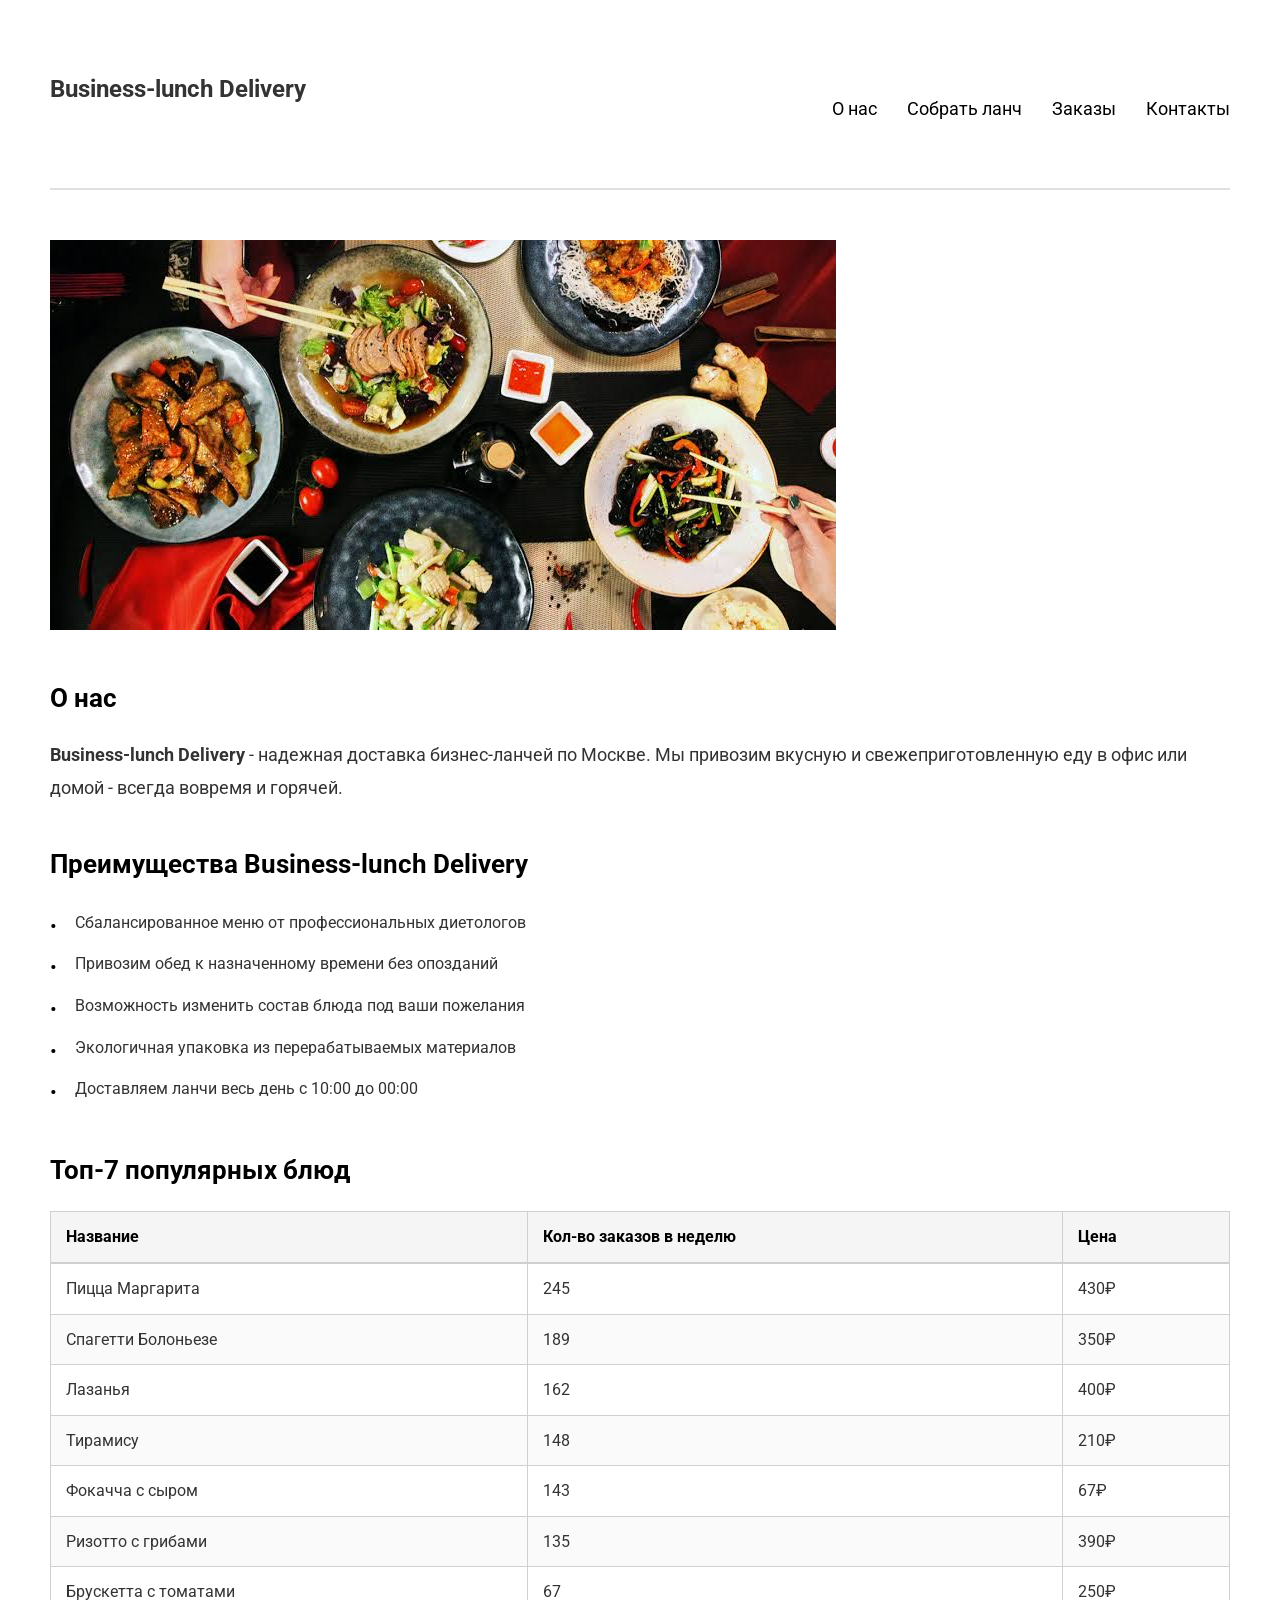
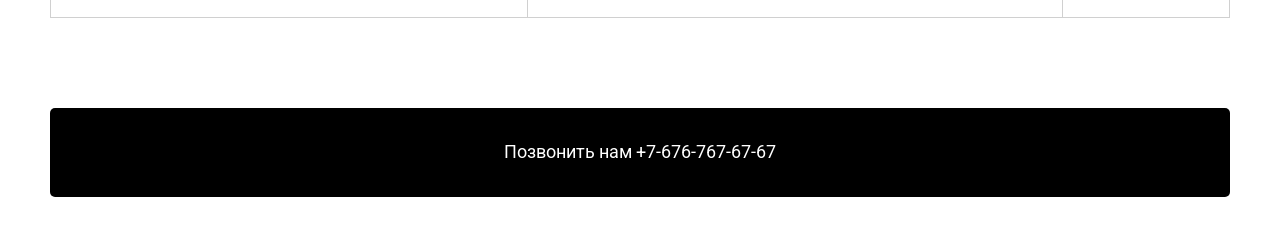
<file: Лабораторная: 1 - Батин Николай 251-372/index.html>
<!DOCTYPE html>
<html lang="ru">
<head>
    <meta charset="UTF-8">
    <meta name="author" content="Батин Николай">
    <meta name="description" content="Доставка бизнес-ланчей в Москве">
    <title>Business-lunch Delivery</title>
    <link rel="stylesheet" href="style.css">
</head>

<body>
    <header>
        <section id="logo">
            <h1>Business-lunch Delivery</h1>
        </section>
        <nav>
            <a href="#about">О нас</a>
            <a href="#">Собрать ланч</a>
            <a href="#">Заказы</a>
            <a href="#contacts">Контакты</a>
        </nav>
    </header>

    <main>
        <section id="image">
            <img src="lunch.png" alt="">
        </section>
        <section id="about">
            <h2>О нас</h2>
            <p><b>Business-lunch Delivery</b> - надежная доставка бизнес-ланчей по Москве. Мы привозим вкусную и свежеприготовленную еду в офис или домой - всегда вовремя и горячей.</p>
        </section>

        <section id="benefits">
            <h2>Преимущества Business-lunch Delivery</h2>
            <ul>
                <li>Сбалансированное меню от профессиональных диетологов</li>
                <li>Привозим обед к назначенному времени без опозданий</li>
                <li>Возможность изменить состав блюда под ваши пожелания</li>
                <li>Экологичная упаковка из перерабатываемых материалов</li>
                <li>Доставляем ланчи весь день с 10:00 до 00:00</li>
            </ul>
        </section>

        <section id="menu">
            <h2>Топ-7 популярных блюд</h2>
            <table>
                <thead>
                    <tr>
                        <th>Название</th>
                        <th>Кол-во заказов в неделю</th>
                        <th>Цена</th>
                    </tr>
                </thead>
                <tbody>
                    <tr>
                        <td>Пицца Маргарита</td>
                        <td>245</td>
                        <td>430₽</td>
                    </tr>
                    <tr>
                        <td>Спагетти Болоньезе</td>
                        <td>189</td>
                        <td>350₽</td>
                    </tr>
                    <tr>
                        <td>Лазанья</td>
                        <td>162</td>
                        <td>400₽</td>
                    </tr>
                    <tr>
                        <td>Тирамису</td>
                        <td>148</td>
                        <td>210₽</td>
                    </tr>
                    <tr>
                        <td>Фокачча с сыром</td>
                        <td>143</td>
                        <td>67₽</td>
                    </tr>
                    <tr>
                        <td>Ризотто с грибами</td>
                        <td>135</td>
                        <td>390₽</td>
                    </tr>
                    <tr>
                        <td>Брускетта с томатами</td>
                        <td>67</td>
                        <td>250₽</td>
                    </tr>
                </tbody>
            </table>
        </section>
    </main>

    <footer id="contacts">
        <p>Позвонить нам <a href="tel:+76767676767">+7-676-767-67-67</a></p>
    </footer>
</body>
</html>
</file>
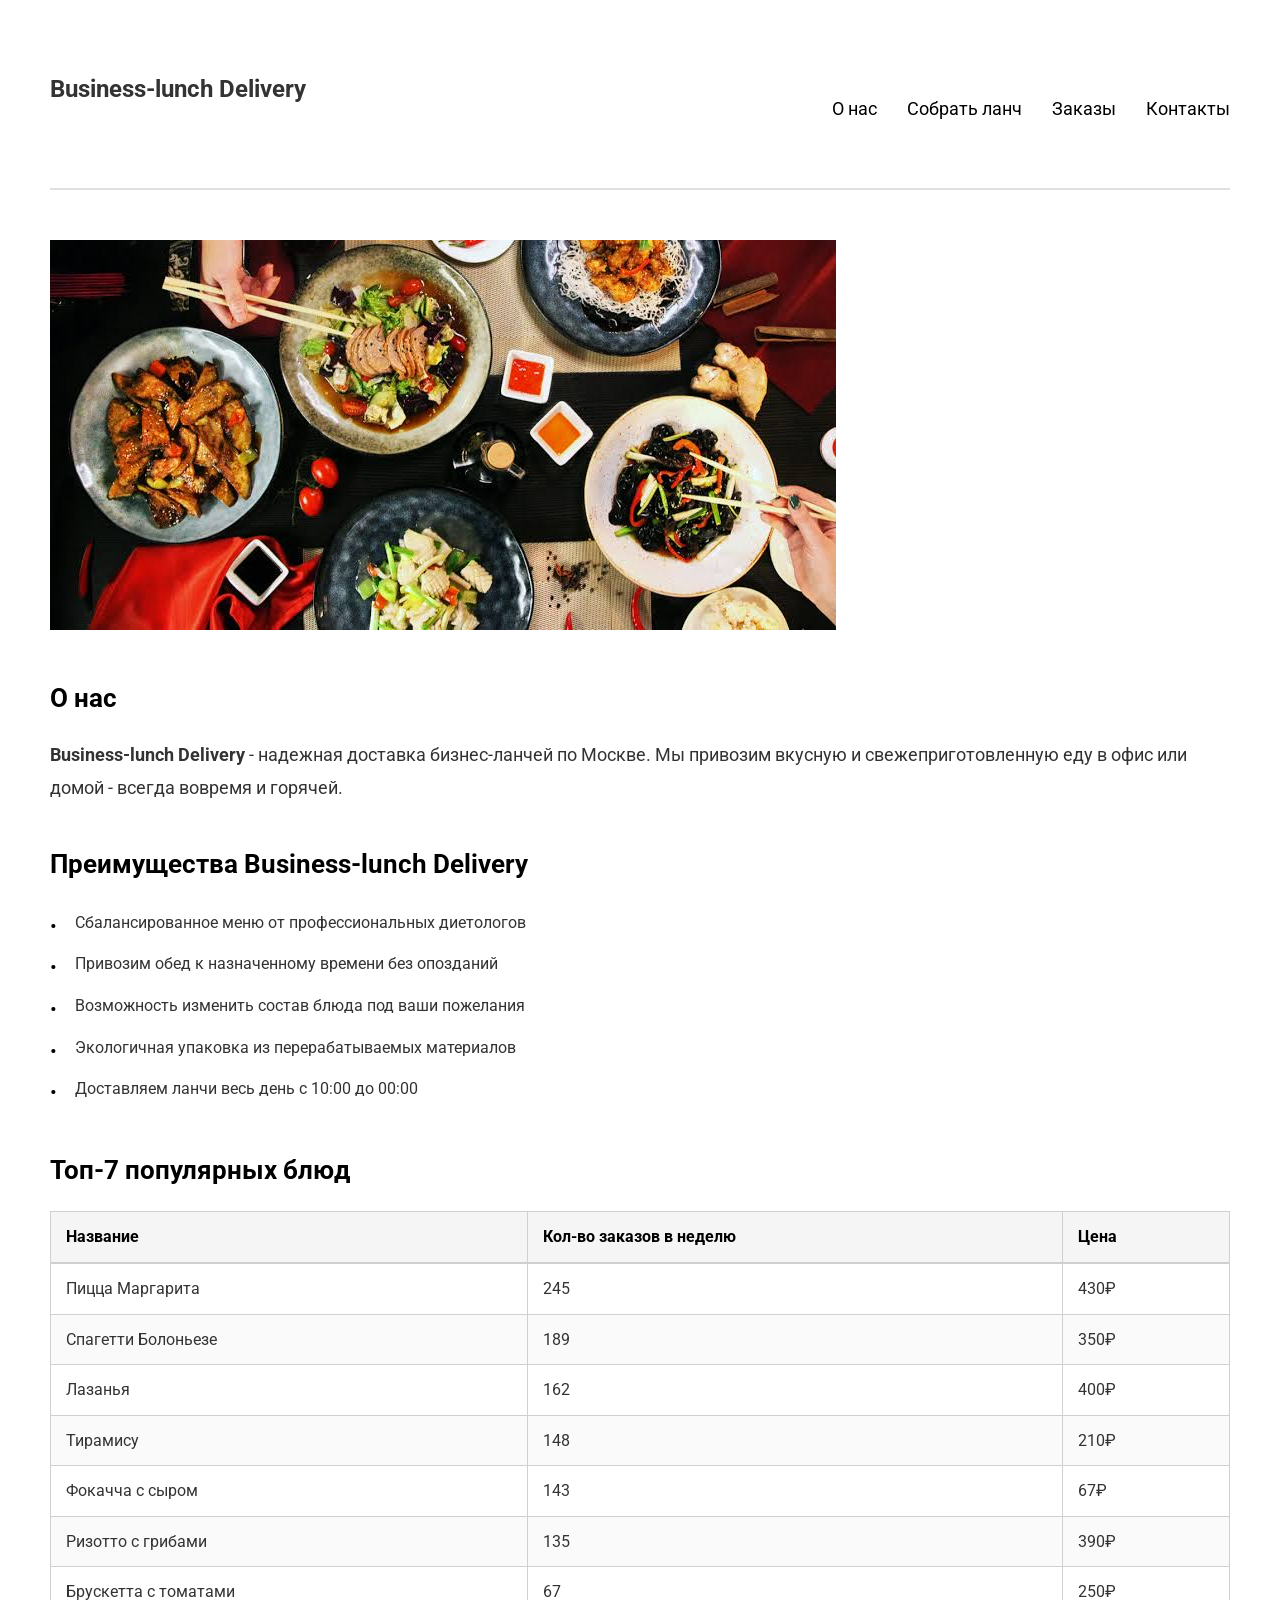
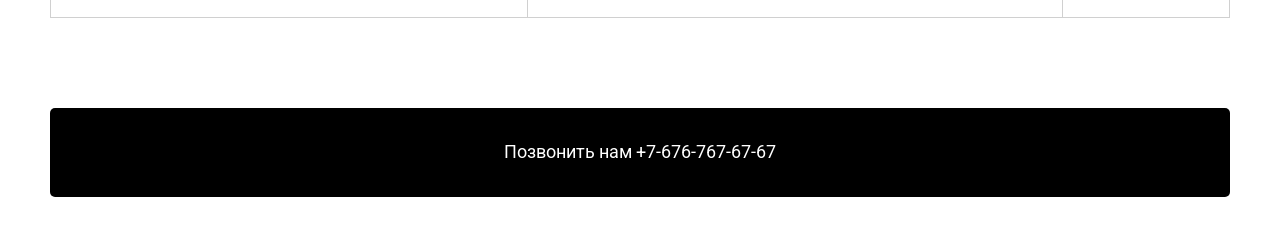
<file: OneDrive/Desktop/site_lab1/index.html>
<!DOCTYPE html>
<html lang="ru">
<head>
    <meta charset="UTF-8">
    <meta name="author" content="Батин Николай">
    <meta name="description" content="Доставка бизнес-ланчей в Москве">
    <title>Business-lunch Delivery</title>
    <link rel="stylesheet" href="style.css">
</head>

<body>
    <header>
        <section id="logo">
            <h1>Business-lunch Delivery</h1>
        </section>
        <nav>
            <a href="#about">О нас</a>
            <a href="#">Собрать ланч</a>
            <a href="#">Заказы</a>
            <a href="#contacts">Контакты</a>
        </nav>
    </header>

    <main>
        <section id="image">
            <img src="lunch.png" alt="">
        </section>
        <section id="about">
            <h2>О нас</h2>
            <p><b>Business-lunch Delivery</b> - надежная доставка бизнес-ланчей по Москве. Мы привозим вкусную и свежеприготовленную еду в офис или домой - всегда вовремя и горячей.</p>
        </section>

        <section id="benefits">
            <h2>Преимущества Business-lunch Delivery</h2>
            <ul>
                <li>Сбалансированное меню от профессиональных диетологов</li>
                <li>Привозим обед к назначенному времени без опозданий</li>
                <li>Возможность изменить состав блюда под ваши пожелания</li>
                <li>Экологичная упаковка из перерабатываемых материалов</li>
                <li>Доставляем ланчи весь день с 10:00 до 00:00</li>
            </ul>
        </section>

        <section id="menu">
            <h2>Топ-7 популярных блюд</h2>
            <table>
                <thead>
                    <tr>
                        <th>Название</th>
                        <th>Кол-во заказов в неделю</th>
                        <th>Цена</th>
                    </tr>
                </thead>
                <tbody>
                    <tr>
                        <td>Пицца Маргарита</td>
                        <td>245</td>
                        <td>430₽</td>
                    </tr>
                    <tr>
                        <td>Спагетти Болоньезе</td>
                        <td>189</td>
                        <td>350₽</td>
                    </tr>
                    <tr>
                        <td>Лазанья</td>
                        <td>162</td>
                        <td>400₽</td>
                    </tr>
                    <tr>
                        <td>Тирамису</td>
                        <td>148</td>
                        <td>210₽</td>
                    </tr>
                    <tr>
                        <td>Фокачча с сыром</td>
                        <td>143</td>
                        <td>67₽</td>
                    </tr>
                    <tr>
                        <td>Ризотто с грибами</td>
                        <td>135</td>
                        <td>390₽</td>
                    </tr>
                    <tr>
                        <td>Брускетта с томатами</td>
                        <td>67</td>
                        <td>250₽</td>
                    </tr>
                </tbody>
            </table>
        </section>
    </main>

    <footer id="contacts">
        <p>Позвонить нам <a href="tel:+76767676767">+7-676-767-67-67</a></p>
    </footer>
</body>
</html>
</file>
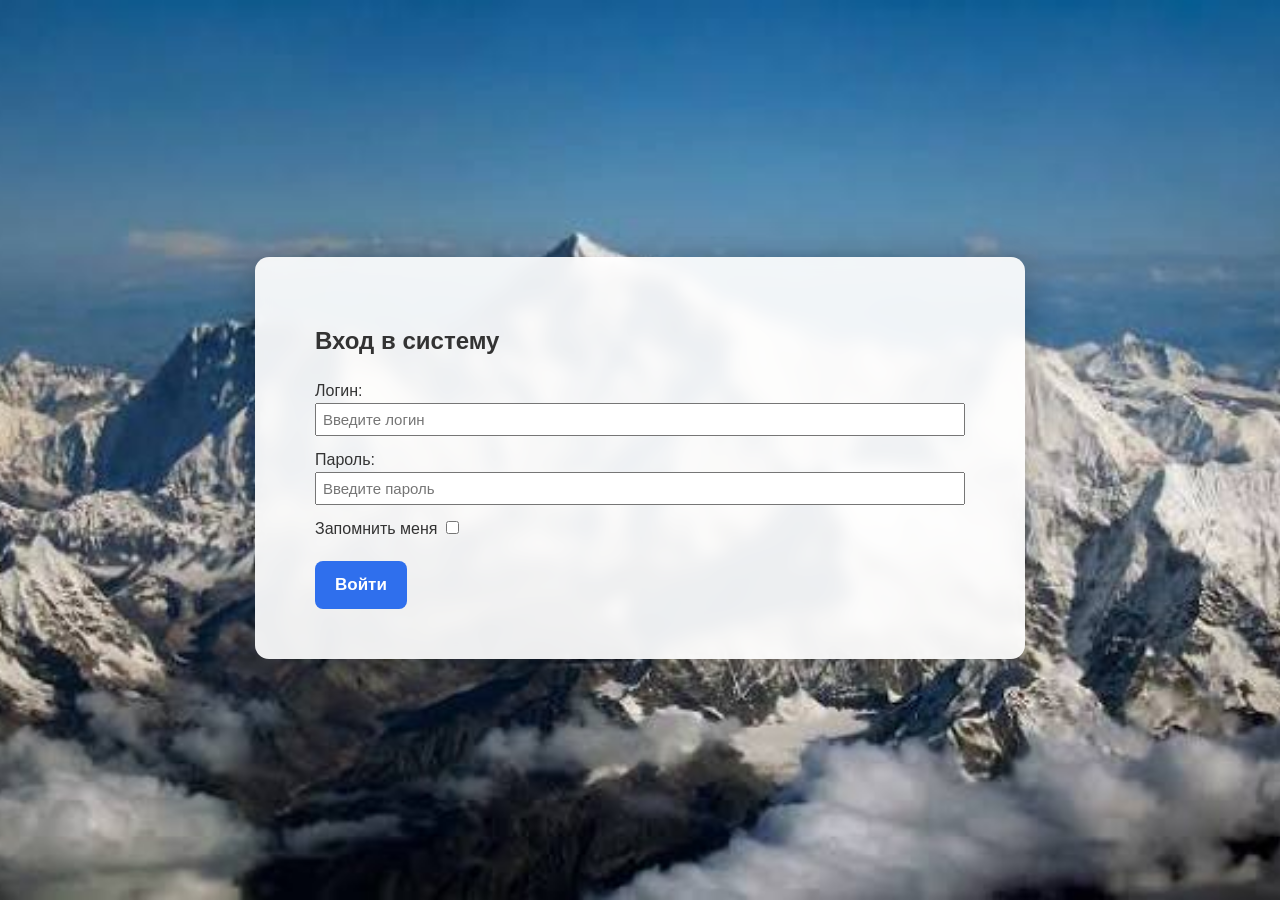
<file: Лабораторная: 2 - Батин Николай 251-372/auth.html>
<!DOCTYPE html>
<html lang="ru">
<head>
    <meta charset="UTF-8">
    <meta name="viewport" content="width=device-width, initial-scale=1.0">
    <link rel="stylesheet" href="auth.css">
    <title>Document</title>
</head>

<body>
    <form action="https://httpbin.org/post" method="POST">
        <h1>Вход в систему</h1>

        <div>
            <label for="login">Логин:</label>
            <input type="text" name="login" id="login" placeholder="Введите логин" required>
        </div>

        <div>
            <label for="password">Пароль:</label>
            <input type="password" name="password" id="password" placeholder="Введите пароль" required>
        </div>

        <div>
            <label>Запомнить меня
                <input type="checkbox" name="remember_me" id="remember_me">
            </label>
        </div>

        <div>
            <button type="submit" class="submit">Войти</button>
        </div>
    </form>
</body>

</html>
</file>
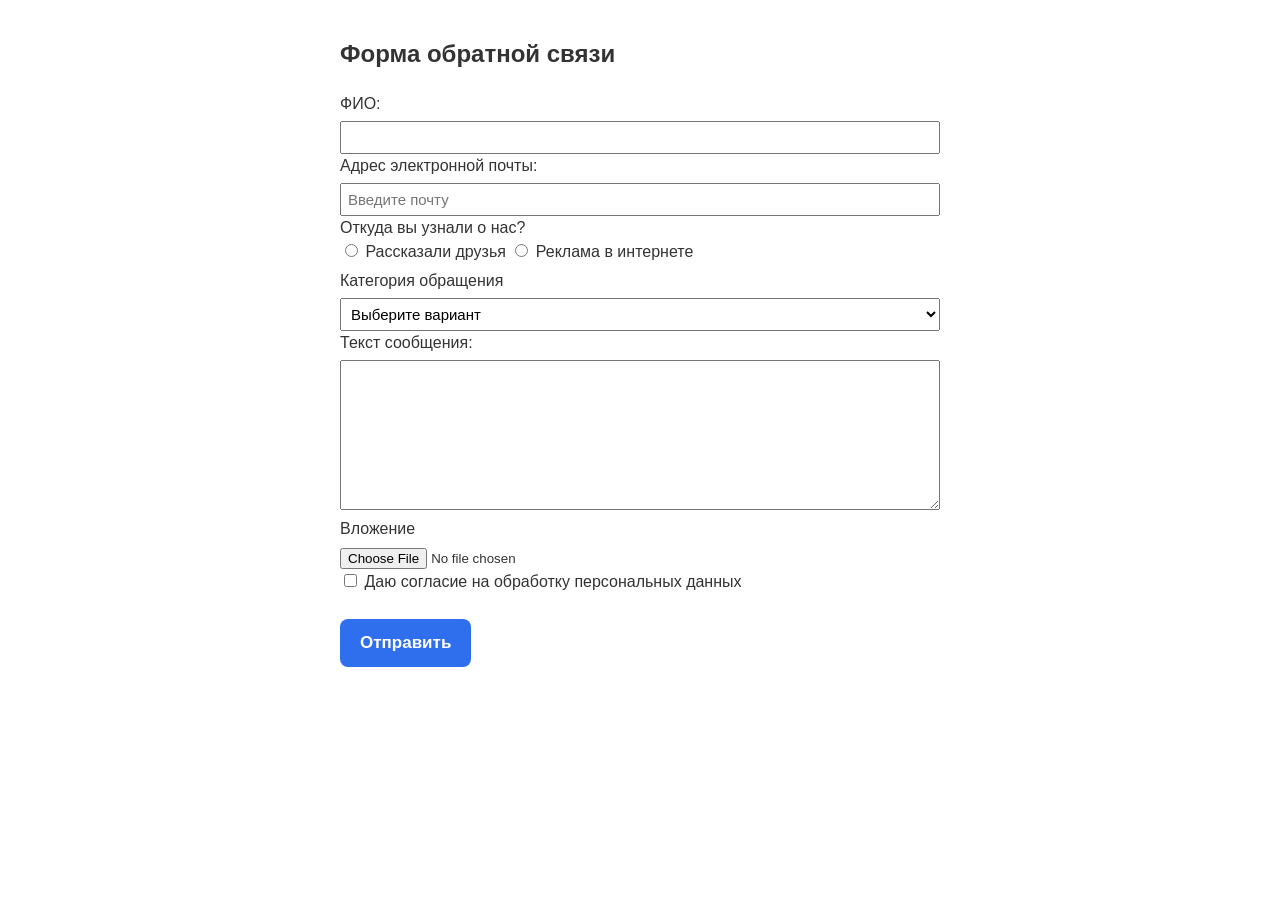
<file: Лабораторная: 2 - Батин Николай 251-372/feedback.html>
<!DOCTYPE html>
<html lang="ru">
<head>
    <meta charset="UTF-8">
    <meta name="viewport" content="width=device-width, initial-scale=1.0">
    <link rel="stylesheet" href="feedback.css">
    <title>Document</title>
</head>

<body>
    <form action="https://httpbin.org/post" method="POST" enctype="multipart/form-data">
        <div>
            <h1>Форма обратной связи</h1>

            <div>
                <label for="name">ФИО:</label>
                <input type="text" name="name" id="name" required>
            </div>  

            <div>
                <label for="email">Адрес электронной почты:</label>
                <input type="email" name="email" id="email" placeholder="Введите почту" required>
            </div>

            <div>
                <label for="from">Откуда вы узнали о нас?
                    <div>
                        <input type="radio" name="found" value="friends" required>
                        Рассказали друзья
                        <input type="radio" name="found" value="ads">
                        Реклама в интернете
                    </div>
            
                </label>
            </div>
        
            <div>
                <label for="category">Категория обращения</label>
                <select name="category" id="category">
                    <option value="" disabled selected>Выберите вариант</option>
                    <option value="complaint">Жалоба</option>
                    <option value="suggestion">Предложение</option>
                </select>
            </div>

            <label for="message">Текст сообщения:</label>

            <div>
                <textarea name="message" id="message" rows="8" cols="40"></textarea>
            </div>
        
            <div>
                <label for="file">Вложение</label>
                <input type="file" name="file" id="file">
            </div>

            <div>
                <label for="info">
                    <input type="checkbox" name="info" id="info" required>
                    Даю согласие на обработку персональных данных
                </label>
            </div>

            <button type="submit" class="submit-btn">Отправить</button>
        </div>
    </form>

    
</body>
</html>
</file>
<file: Лабораторная: 1 - Батин Николай 251-372/style.css>
@import url('https://fonts.googleapis.com/css2?family=Roboto:wght@300;400;700&display=swap');


body {
    font-family: 'Roboto', sans-serif;
    font-size: 16px;
    font-weight: 400;
    color: #333333;
    line-height: 1.6;
    background-color: #ffffff;
    padding: 30px 50px;
    max-width: 1200px;
    margin: 0 auto;
}

header {
    display: flex;
    justify-content: space-between;
    align-items: center;
    padding: 20px 0;
    margin-bottom: 30px;
    border-bottom: 2px solid #e0e0e0;
}

.logo h1 {
    font-family: 'Roboto', sans-serif;
    font-size: 32px;
    font-weight: 700;
    color: #000000;
    margin: 0;
}

nav {
    display: flex;
    gap: 30px;
}

nav a {
    font-family: 'Roboto', sans-serif;
    font-size: 18px;
    font-weight: 400;
    color: #000000;
    text-decoration: none;
    transition: color 0.3s ease;
}

nav a:hover {
    color: #19b4e3;
}

main {
    padding: 20px 0;
}

section {
    margin-bottom: 40px;
}

section h2 {
    font-family: 'Roboto', sans-serif;
    font-size: 26px;
    font-weight: 700;
    color: #000000;
    margin-bottom: 20px;
}

#about p {
    font-family: 'Roboto', sans-serif;
    font-size: 18px;
    font-weight: 400;
    color: #333333;
    line-height: 1.8;
}

#benefits h2 {
    margin-bottom: 15px;
}

#benefits ul {
    list-style: none;
    padding: 0;
}

#benefits ul li {
    font-family: 'Roboto', sans-serif;
    font-size: 16px;
    font-weight: 400;
    color: #333333;
    padding: 8px 0;
    padding-left: 25px;
    position: relative;
}

#benefits ul li::before {
    content: "•";
    position: absolute;
    left: 0;
    color: #000000;
    font-size: 20px;
}

table {
    width: 100%;
    border-collapse: collapse;
    font-family: 'Roboto', sans-serif;
    font-size: 16px;
    font-weight: 400;
    color: #333333;
    margin-top: 10px;
}

table th,
table td {
    padding: 12px 15px;
    border: 1px solid #d0d0d0;
    text-align: left;
}

table th {
    background-color: #f5f5f5;
    font-weight: 700;
    color: #000000;
    border-bottom: 2px solid #d0d0d0;
}

table tr:nth-child(even) {
    background-color: #fafafa;
}

table tr:hover {
    background-color: #f0f0f0;
}

table td:last-child {
    font-weight: 400;
}

footer {
    background-color: #000000;
    color: #ffffff;
    padding: 30px 40px;
    margin-top: 30px;
    text-align: center;
    border-radius: 5px;
}

footer p {
    font-family: 'Roboto', sans-serif;
    font-size: 18px;
    font-weight: 400;
    color: #ffffff;
    margin: 0;
}

footer a {
    font-family: 'Roboto', sans-serif;
    font-size: 18px;
    font-weight: 400;
    color: #ffffff;
    text-decoration: none;
    transition: color 0.3s ease;
}

footer a:hover {
    color: #19b4e3;
}
</file>
<file: OneDrive/Desktop/site_lab1/style.css>
@import url('https://fonts.googleapis.com/css2?family=Roboto:wght@300;400;700&display=swap');


body {
    font-family: 'Roboto', sans-serif;
    font-size: 16px;
    font-weight: 400;
    color: #333333;
    line-height: 1.6;
    background-color: #ffffff;
    padding: 30px 50px;
    max-width: 1200px;
    margin: 0 auto;
}

header {
    display: flex;
    justify-content: space-between;
    align-items: center;
    padding: 20px 0;
    margin-bottom: 30px;
    border-bottom: 2px solid #e0e0e0;
}

.logo h1 {
    font-family: 'Roboto', sans-serif;
    font-size: 32px;
    font-weight: 700;
    color: #000000;
    margin: 0;
}

nav {
    display: flex;
    gap: 30px;
}

nav a {
    font-family: 'Roboto', sans-serif;
    font-size: 18px;
    font-weight: 400;
    color: #000000;
    text-decoration: none;
    transition: color 0.3s ease;
}

nav a:hover {
    color: #19b4e3;
}

main {
    padding: 20px 0;
}

section {
    margin-bottom: 40px;
}

section h2 {
    font-family: 'Roboto', sans-serif;
    font-size: 26px;
    font-weight: 700;
    color: #000000;
    margin-bottom: 20px;
}

#about p {
    font-family: 'Roboto', sans-serif;
    font-size: 18px;
    font-weight: 400;
    color: #333333;
    line-height: 1.8;
}

#benefits h2 {
    margin-bottom: 15px;
}

#benefits ul {
    list-style: none;
    padding: 0;
}

#benefits ul li {
    font-family: 'Roboto', sans-serif;
    font-size: 16px;
    font-weight: 400;
    color: #333333;
    padding: 8px 0;
    padding-left: 25px;
    position: relative;
}

#benefits ul li::before {
    content: "•";
    position: absolute;
    left: 0;
    color: #000000;
    font-size: 20px;
}

table {
    width: 100%;
    border-collapse: collapse;
    font-family: 'Roboto', sans-serif;
    font-size: 16px;
    font-weight: 400;
    color: #333333;
    margin-top: 10px;
}

table th,
table td {
    padding: 12px 15px;
    border: 1px solid #d0d0d0;
    text-align: left;
}

table th {
    background-color: #f5f5f5;
    font-weight: 700;
    color: #000000;
    border-bottom: 2px solid #d0d0d0;
}

table tr:nth-child(even) {
    background-color: #fafafa;
}

table tr:hover {
    background-color: #f0f0f0;
}

table td:last-child {
    font-weight: 400;
}

footer {
    background-color: #000000;
    color: #ffffff;
    padding: 30px 40px;
    margin-top: 30px;
    text-align: center;
    border-radius: 5px;
}

footer p {
    font-family: 'Roboto', sans-serif;
    font-size: 18px;
    font-weight: 400;
    color: #ffffff;
    margin: 0;
}

footer a {
    font-family: 'Roboto', sans-serif;
    font-size: 18px;
    font-weight: 400;
    color: #ffffff;
    text-decoration: none;
    transition: color 0.3s ease;
}

footer a:hover {
    color: #19b4e3;
}
</file>
<file: Лабораторная: 2 - Батин Николай 251-372/auth.css>
body {
  font-family: Arial, sans-serif;
  font-size: 16px;
  line-height: 1.5;
  color: #333;
  padding: 10px;
  min-height: 100vh;
  display: flex;
  justify-content: center;   
  align-items: center;       
  box-sizing: border-box;

  background-image: url(mountain.png);
  background-size: cover;
  background-position: center;
  background-repeat: no-repeat;
  background-attachment: fixed;
}

form {
  background: rgba(255, 255, 255, 0.92);
  backdrop-filter: blur(8px);
  padding: 50px 60px;
  border-radius: 14px;
  box-shadow: 0 8px 40px rgba(0, 0, 0, 0.3);
  width: 100%;
  max-width: 650px;    
}

h1 {
  font-size: 24px;
  margin-bottom: 20px;
}

label {
  display: block;
  margin-top: 12px;
}

input[type="text"],
input[type="password"],
textarea {
  width: 100%;
  padding: 6px;
  box-sizing: border-box;
  font-family: inherit;
  font-size: 15px;
}

.submit {
  padding: 14px 20px;
  margin-top: 20px;
  font-family: inherit;
  font-size: 17px;
  font-weight: 600;
  color: #fff;
  background-color: #2f6fed;
  border: none;
  border-radius: 8px;
  cursor: pointer;
}
</file>
<file: Лабораторная: 2 - Батин Николай 251-372/feedback.css>
body {
  font-family: Arial, sans-serif;
  font-size: 16px;
  line-height: 1.5;
  color: #333;
  padding: 20px;
  max-width: 600px;
  margin: 0 auto;
}

h1 {
  font-size: 24px;
  margin-bottom: 20px;
}

body > div > div {
  margin-bottom: 15px;
}

label {
  display: block;
  margin-bottom: 5px;
}

input[type="text"],
input[type="email"],
select,
textarea {
  width: 100%;
  padding: 6px;
  box-sizing: border-box;
  font-family: inherit;
  font-size: 15px;
}

.submit-btn {
  padding: 14px 20px;
  margin-top: 20px;
  font-family: inherit;
  font-size: 17px;
  font-weight: 600;
  color: #fff;
  background-color: #2f6fed;
  border: none;
  border-radius: 8px;
  cursor: pointer;
}
</file>
